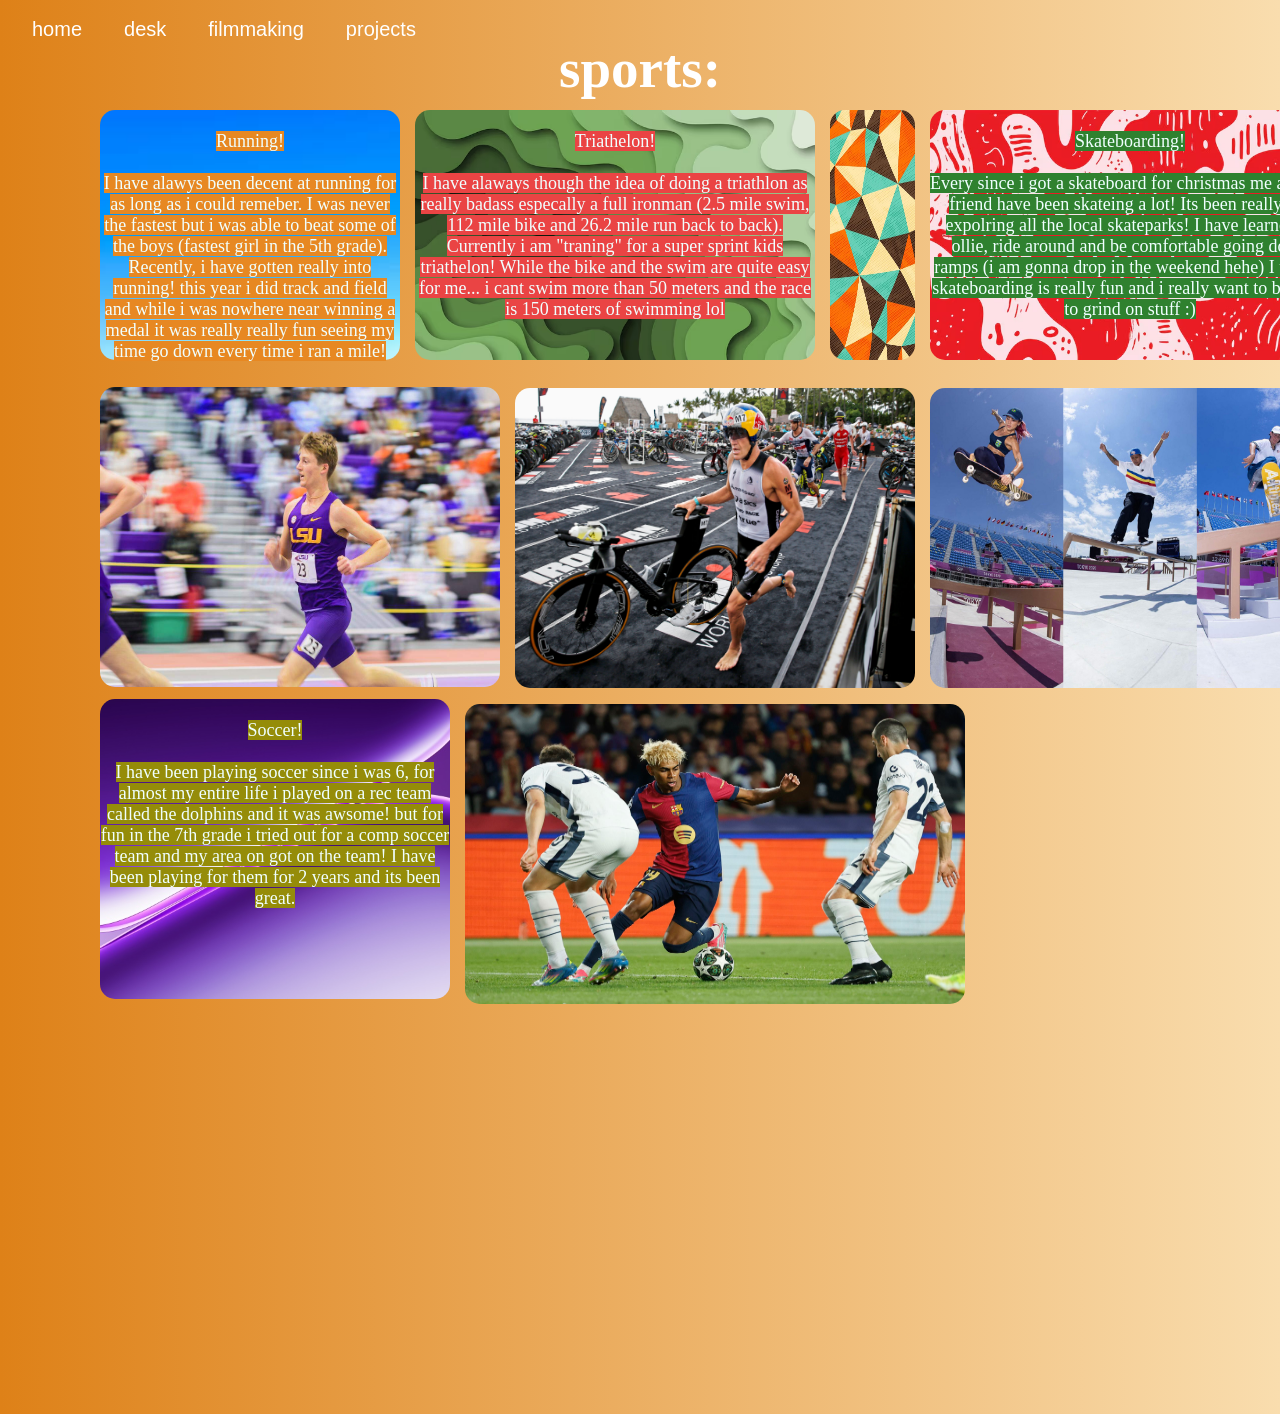
<file: athletics/athletics.html>
<!DOCTYPE html>
<html lang="en">
<head>
    <meta charset="UTF-8">
    <meta name="viewport" content="width=device-width, initial-scale=1.0">
    <title>athletics</title>
    <link rel="stylesheet" href="athletics.css">
    <link rel="icon"  href="cropped_circle_image.png">
</head>
<body id="background">
    <div class="headers">
        <a href="../index.html">home</a>
        <a href="../desk/desk.html">desk</a>
        <a href="../filmmakeing/film.html">filmmaking</a>
        <a href="../projects/projects.html">projects</a>
    </div>
    <h1 id="sportsT">sports:</h1>
    <div id="running">
        <mark id="runT">
            <br>
            Running!<br> <br> I have alawys been decent at running for as long as i could remeber. 
            I was never the fastest but i was able to beat some of the boys (fastest girl in the 5th grade).
            Recently, i have gotten really into running! this year i did track and field and while i was nowhere near winning a medal
            it was really really fun seeing my time go down every time i ran a mile!<br>
        </mark>
        <img id="runningM" src="TrentonSandlerWEB.jpeg">
    </div>
    
    <div id="triathelon">
        <mark id="triathelonT">
            <br>
            Triathelon!<br> <br> I have alaways though the idea of doing a triathlon as really badass especally a full ironman (2.5 mile swim, 112 mile bike and 26.2 mile run back to back). Currently i am "traning" for a super sprint kids triathelon! While the bike and the swim are quite easy for me... i cant swim more than 50 meters and the race is 150 meters of swimming lol<br>
        </mark>
        <img id="traithelonM" src="28virus-ironman01-superJumbo-v2.jpg">
    </div>
    </div>
    
    <div id="skateboarding">
        <mark id="skateboardingT">
            <br>
            Skateboarding!<br> <br> Every since i got a skateboard for christmas me and my friend have been skateing a lot! Its been really fun expolring all the local skateparks! I have learned to ollie, ride around and be comfortable going down ramps (i am gonna drop in the weekend hehe) I think i skateboarding is really fun and i really want to be a ble to grind on stuff :)<br>
        </mark>
        <img id="skateboardingnM" src="watch-tokyo-olympics-womens-skateboarding.jpg">
    </div>
    </div>
    <img id="image" src="vertical-textured-abstract-geometric-shapes-banner-vintage-retro-60s-70s-aesthetic-pattern-background-wavy-wave-shape-illustration-hippie-wall-wallpaper-backdrop-texture-interior-9-16-format-vector.jpg">
    <div id="soccer">
        
        <mark id="soccerT">
            <br>
            Soccer!<br> <br>I have been playing soccer since i was 6, for almost my entire life i played on a rec team called the dolphins and it was awsome! but for fun in the 7th grade i tried out for a comp soccer team and my area on got on the team! I have been playing for them for 2 years and its been great. <br>
        </mark>
        <img id="soccerM" src="ap25120744601184-20250501112206533.jpg">
    </div>
    </div>
    </div>
</body>
</html>
</file>
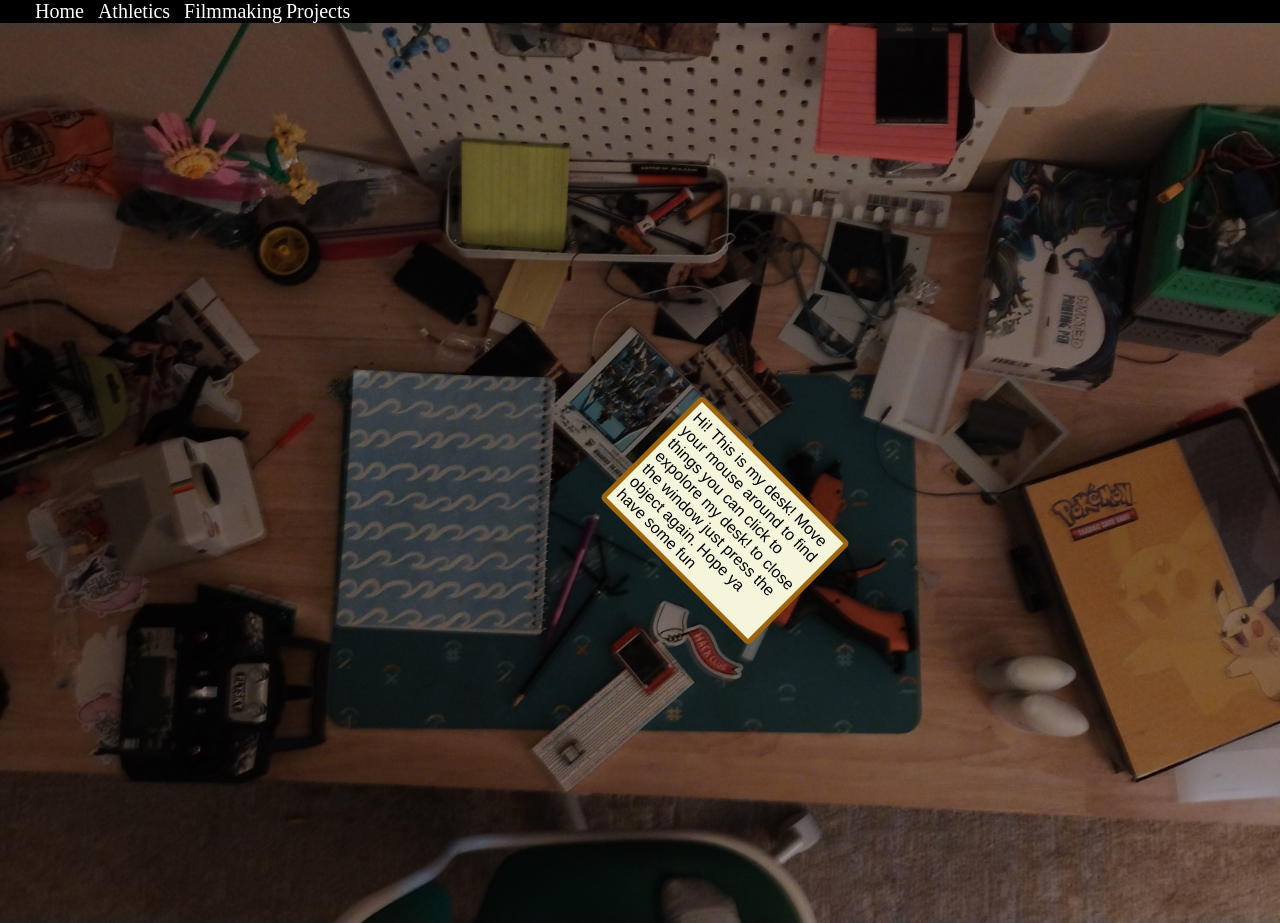
<file: desk/desk.html>
<!DOCTYPE html>
<html lang="en">
<head>
  <meta charset="UTF-8">
  <link rel="icon"  href="cropped_circle_image.png">
  <meta name="viewport" content="width=device-width, initial-scale=1.0">
  <link rel="stylesheet" href="desk.css">
  <title>desk</title>
</head>

<body style="background-color: rgb(0, 0, 0);">
  <a href="../index.html" style="color: white;
    text-align: center;
    text-decoration: none;
    font-size: 20px;
    position: relative;
    left: 35px;  
    ">Home</a>
    <a href="../athletics/athletics.html" style="color: white;
    text-align: center;
    text-decoration: none;
    font-size: 20px;
    position: relative;
    left: 45px;"  
    >Athletics</a>
    <a href="/Users/elliebonilla/Documents/WEBDEV/index.html" style="color: white;
    text-align: center;
    text-decoration: none;
    font-size: 20px;
    position: relative;
    left: 55px;  
    ">Filmmaking</a>
    <a href="/Users/elliebonilla/Documents/WEBDEV/index.html" style="color: white;
    text-align: center;
    text-decoration: none;
    font-size: 20px;
    position: relative;
    left: 55px;  
    ">Projects</a>
  <div id="desk">
    <img id="junk" src="./Junk.png"> 
    <button id="junkB"></button>
    <div id="junkT">
        Junk thats really all it is. Ummm its also on my beautifull ikea skadis i guess idk thats cool.
    </div>

    <img id="hotglue" src="HotGlueGun.png">
    <button id="hotglueB"></button>
    <div id="hotglueT">
        This is my trusty hot glue gun! i swear this thing must have battle scars by now, i have been using a lot over the mast 1.5 years i have had it and its seen some thing from battlebots to a molecule made out of foam this thing is one of my most well tested tool lol 
    </div>

    <img id="electronics" src="Electronics.png">
    <button id="electronicsB"></button>
    <div id="electronicsT">
        This is bin of electronics! half of the stuff in there is broken and super random lol, there are 3 layers to the bins. Layer 1 (bottem) is full of lego peices from a broken set i used to have on my desk. 2nd layer is a bunch of dupont wires and some batterys. 3rd layer is the real boss, that bin has screws, ESC's, batterys and motors!
    </div>
    
    <img id="deoterant" src="Deoterant.png">
    <button id="deoterantB"></button>
    <div id="deoterantT">
        Im really stinky and i keep deoterant on my desk so i wont froget in the morning :)
    </div>

    <img id="sticker" src="Sticker.png">
    <button id="stickerB"></button>
    <div id="stickerT">
        THIS IS A REALLY COOL HACK CLUB STICKER!!!! Hack club is a non profit for teenagers around the world to build cool projects just like this!
    </div>

    <img id="sunglasses" src="Sunglasses.png">
    <button id="sunglassesB"></button>
    <div id="sunglassesT">
        These are just some cooooooool shadessss, i think i "borrowed" them from a friend at some summer camp while paddle boarding
    </div>

    <img id="transmitter" src="Transmitter.png">
    <button id="transmitterB"></button>
    <div id="transmitterT">
        This is the transmitter i used to build my first ever battle bot!!!! While this controller honestly took way to long to figure out it has been a blast. This. flky sky transmitter is actully pretty common so we got lots of help when we broke something during a competion. I plan to use it in future projects, i would highly recommoned the flysky i-6
    </div>

    <img id="pokemon" src="Pokemon.png">
    <button id="pokemonB"></button>
    <div id="pokemonT">
        This is my binder of pokemon, this binder peaked at around 2nd-4th grade lol. I remeber bringing it to school one day just to get scammed by some 5th grader :(
    </div>

    <img id="camera" src="IMG_20260511_192706744.png">
    <button id="cameraB"></button>
      <div id="cameraT">
        This is a polaroid camera i got for my 13th birthday! I have taken lots of photos on this but then my little sister tired to help me refill the film and broke it. Well atleast i cant get the film out of the camera and its stuck in this spots that covers the entire image.
      </div>
  </div>
  <div id="coverUp">
     Hi! This is my desk! Move your mouse around to find things you can click to expolore my desk! to close the window just press the object again. Hope ya have some fun
  </div>
  
  
  
  <script src="desk.js"></script>
  
</body>
</html>
</file>
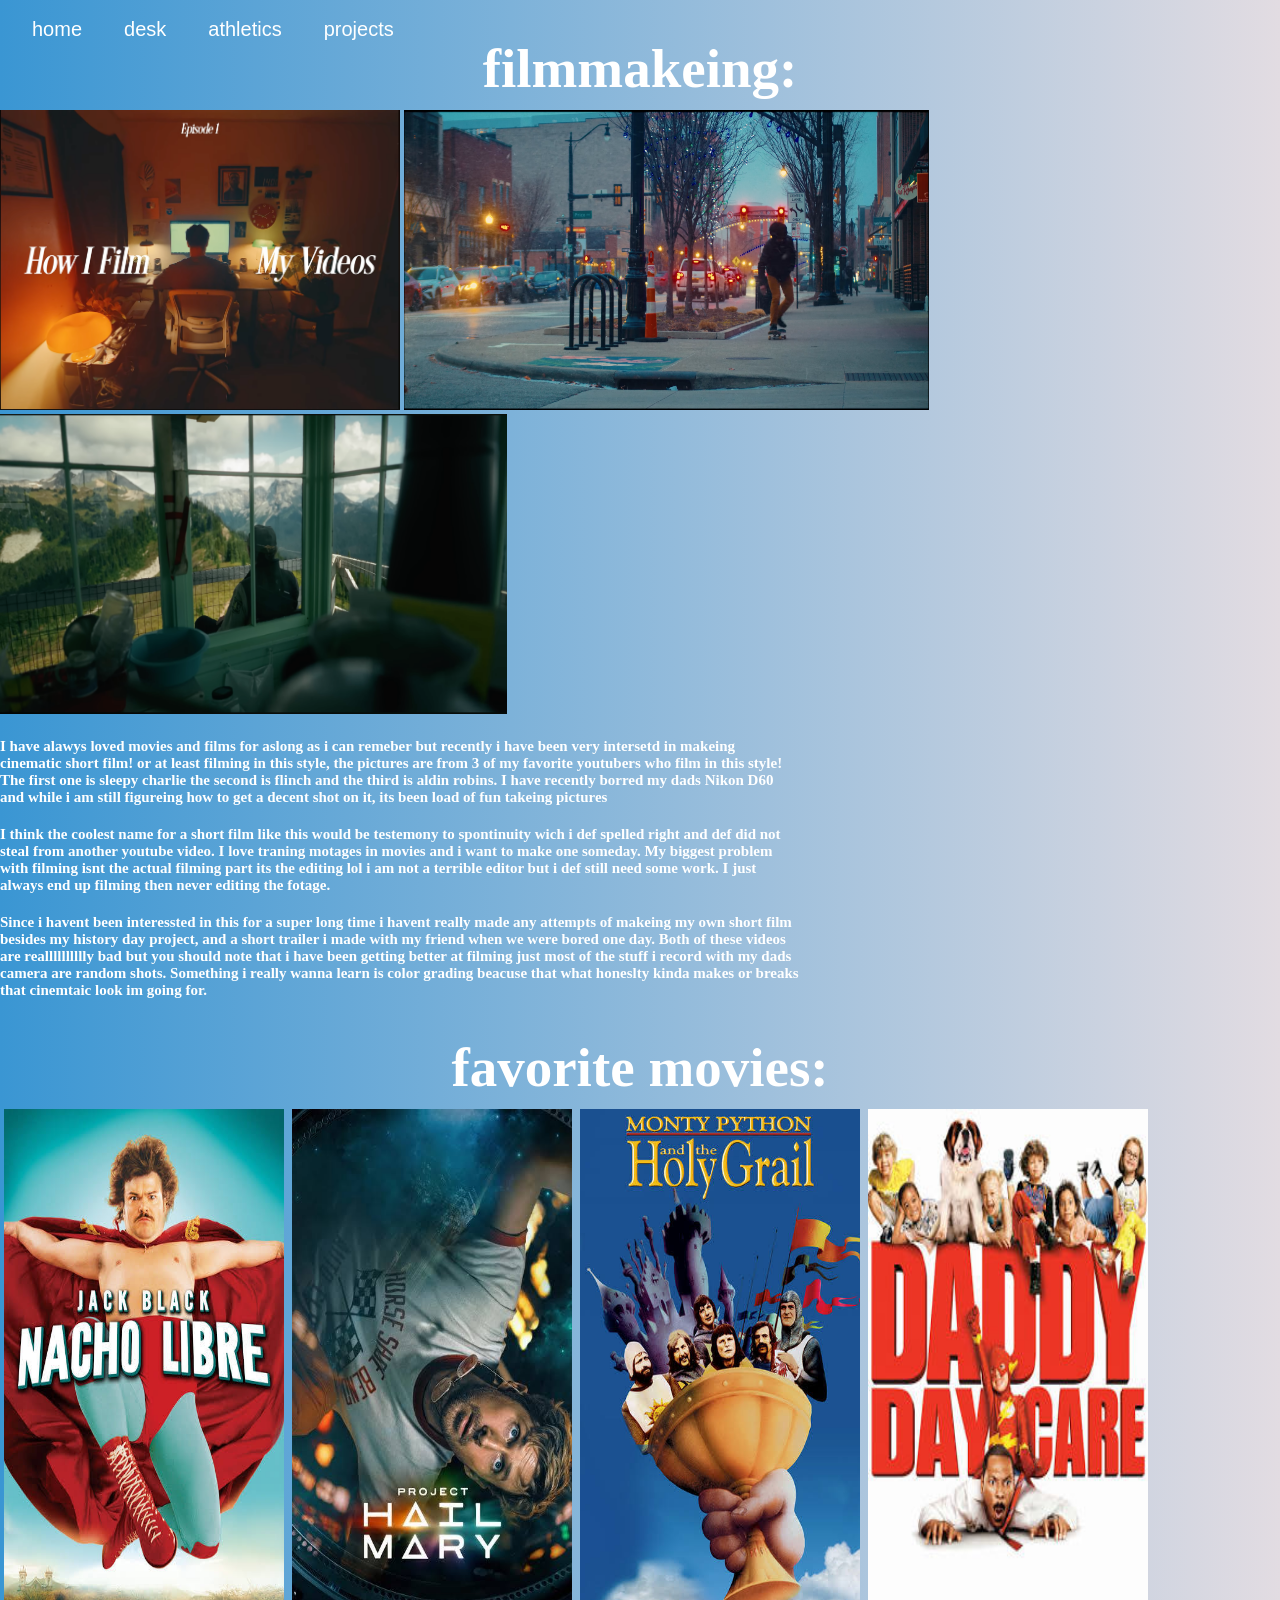
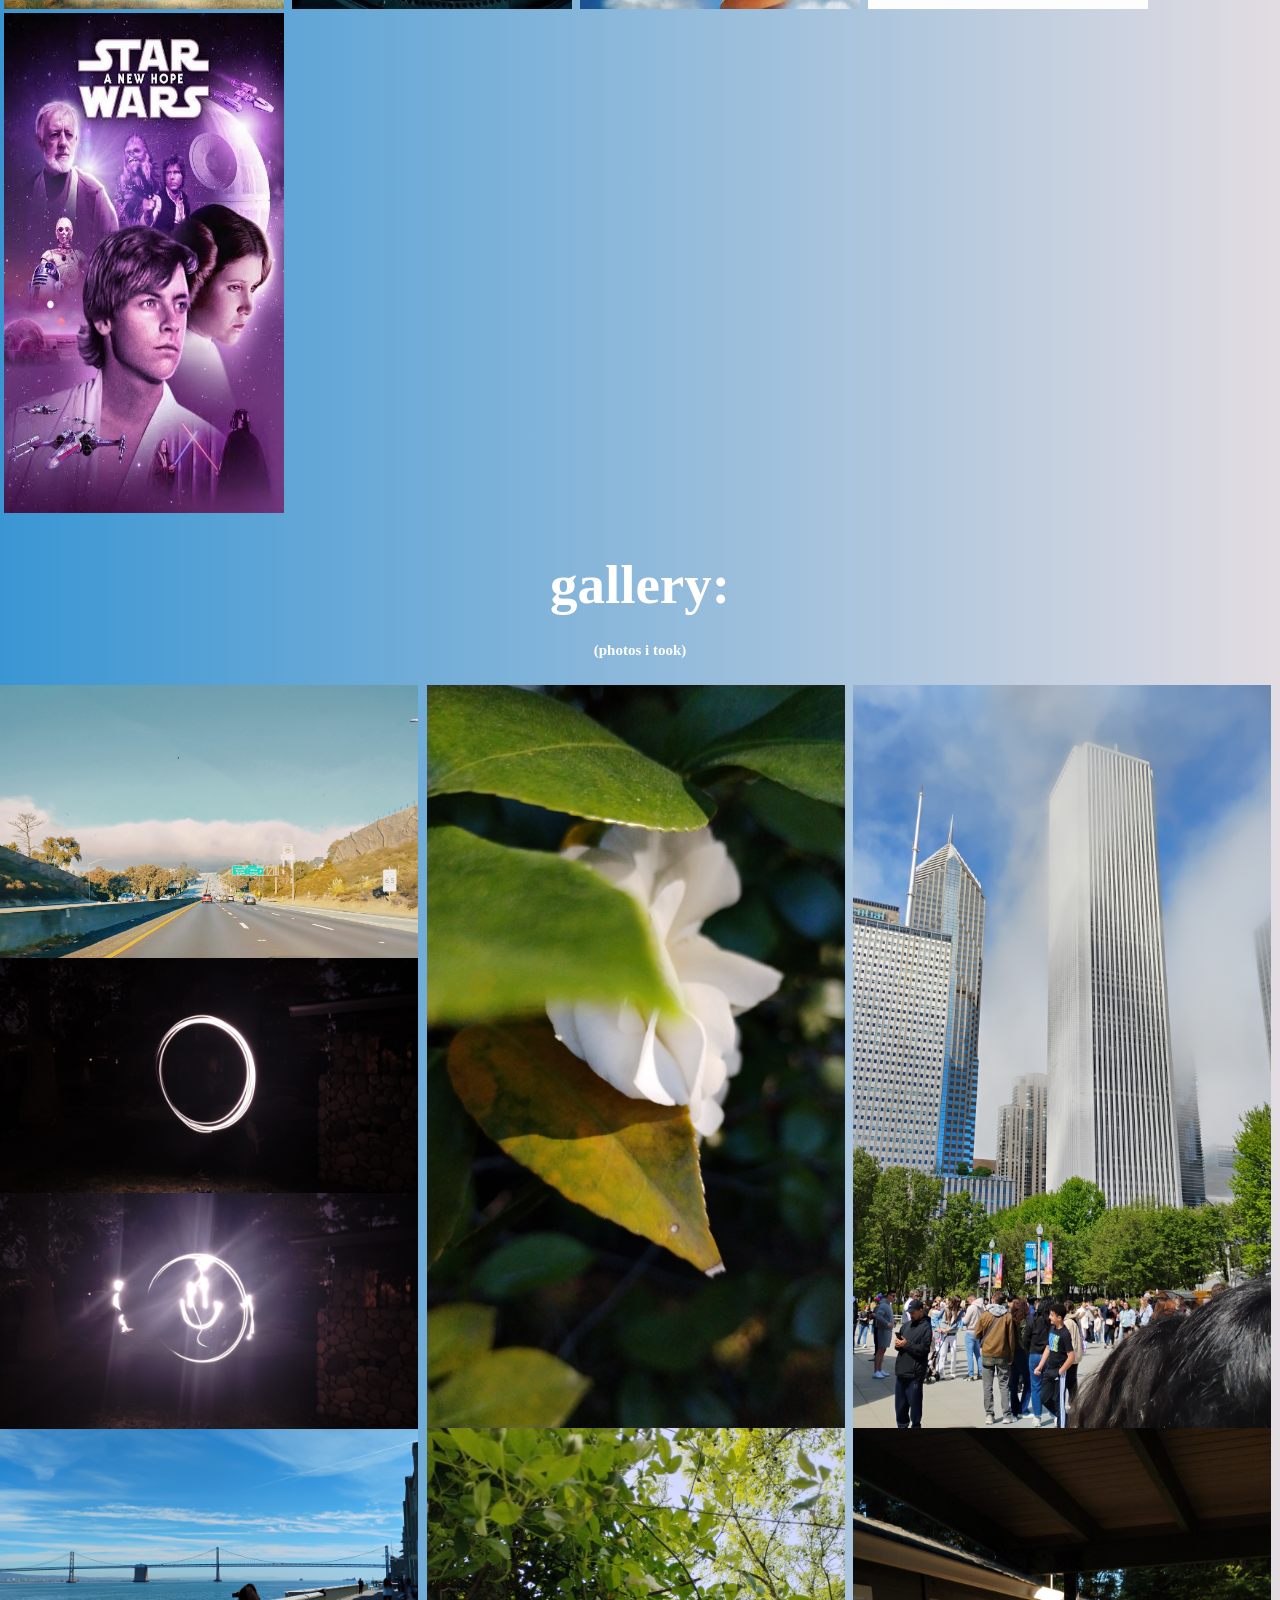
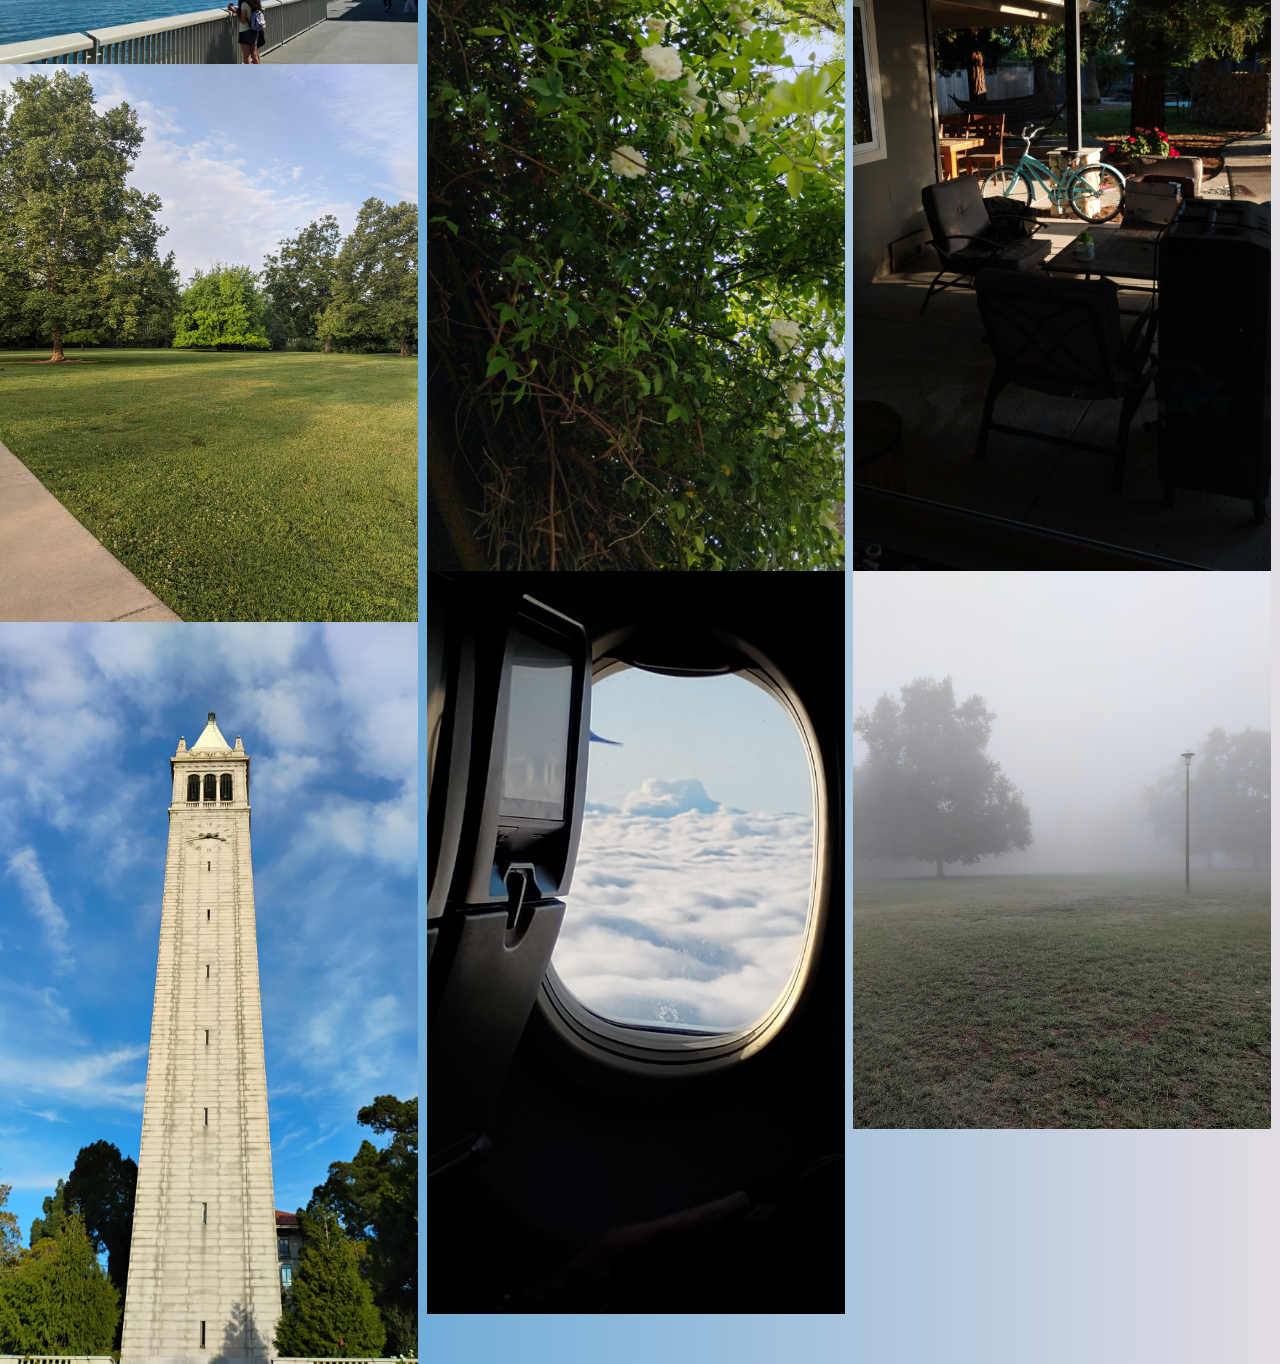
<file: filmmakeing/film.html>
<!DOCTYPE html>
<html lang="en">
<head>
    <meta charset="UTF-8">
    <meta name="viewport" content="width=device-width, initial-scale=1.0">
    <title>filmmaking</title>
    <link rel="stylesheet" href="film.css">
    <link rel="icon"  href="../cropped_circle_image.png">
</head>
<body id="background">
    <div class="headers">
        <a href="../index.html">home</a>
        <a href="../desk/desk.html">desk</a>
        <a href="../athletics/athletics.html">athletics</a>
        <a href="../projects/projects.html">projects</a>
    </div>
    <h1 id="filmmakeingT">filmmakeing:</h1>
    <img src="Screenshot 2026-05-25 at 8.27.39 AM.png" width="400px" height="300">
    <img src="Flinch.png" width="525px" height="300">
    <img src="Screenshot 2026-05-25 at 8.42.52 AM.png" width="507px" height="300">
    <h4 class="text">I have alawys loved movies and films for aslong as i can remeber but recently i have been very intersetd in makeing cinematic short film! or at least filming in this style, the pictures are from 3 of my favorite youtubers who film in this style! The first one is sleepy charlie the second is flinch and the third is aldin robins. I have recently borred my dads Nikon D60 and while i am still figureing how to get a decent shot on it, its been load of fun takeing pictures</h4>
    <h4 class="text"> I think the coolest name for a short film like this would be testemony to spontinuity wich i def spelled right and def did not steal from another youtube video. I love traning motages in movies and i want to make one someday. My biggest problem with filming isnt the actual filming part its the editing lol i am not a terrible editor but i def still need some work. I just always end up filming then never editing the fotage. </h4>
    <h4 class="text">Since i havent been interessted in this for a super long time i havent really made any attempts of makeing my own short film besides my history day project, and a short trailer i made with my friend when we were bored one day. Both of these videos are realllllllllly bad but you should note that i have been getting better at filming just most of the stuff i record with my dads camera are random shots. Something i really wanna learn is color grading beacuse that what honeslty kinda makes or breaks that cinemtaic look im going for.</h4> 
    <h1 id="filmmakeingT">favorite movies: </h1>
    <div class="containerM">
        <img src="pictures/nacho.jpeg" >
        <img src="pictures/hailmary.jpeg" >
        <img src="pictures/monty.jpeg" >
        <img src="pictures/daycare.jpeg" >
        <img src="pictures/star.jpeg" >
        
    </div>

    
    <h1 id="filmmakeingT">gallery: </h1>
    <h5 style="
    text-align: center;
    font-size: 15px;
    text-align: center;
    color: white;    
    padding: 1px;
    font-family: Georgia, 'Times New Roman', Times, serif">(photos i took)</h5>
    <div class="container">
        <img src="pictures/IMG_20251214_153716653_AE~2 (1).jpg" >
        <img src="pictures/IMG_20260220_195803536.jpg" >
        <img src="pictures/IMG_20260220_200008442 (1).jpg" >
        <img src="pictures/IMG_20260325_132056041.jpg" >
        <img src="pictures/PXL_20250430_142549475.jpg" >
        <img src="pictures/IMG_20260117_154327712.jpg" >
        <img src="pictures/IMG_20260305_153041605.jpg">
        <img src="pictures/IMG_20260307_142709089.jpg" >
        
        <img src="pictures/IMG_20260426_183255911.jpg">
        <img src="pictures/IMG_20260425_144842345.jpg" >
        <img src="pictures/IMG_20260508_070638529.jpg" >
        
        <img src="pictures/PXL_20251016_142506394.jpg" >
    </div>
</body>
</html>
</file>
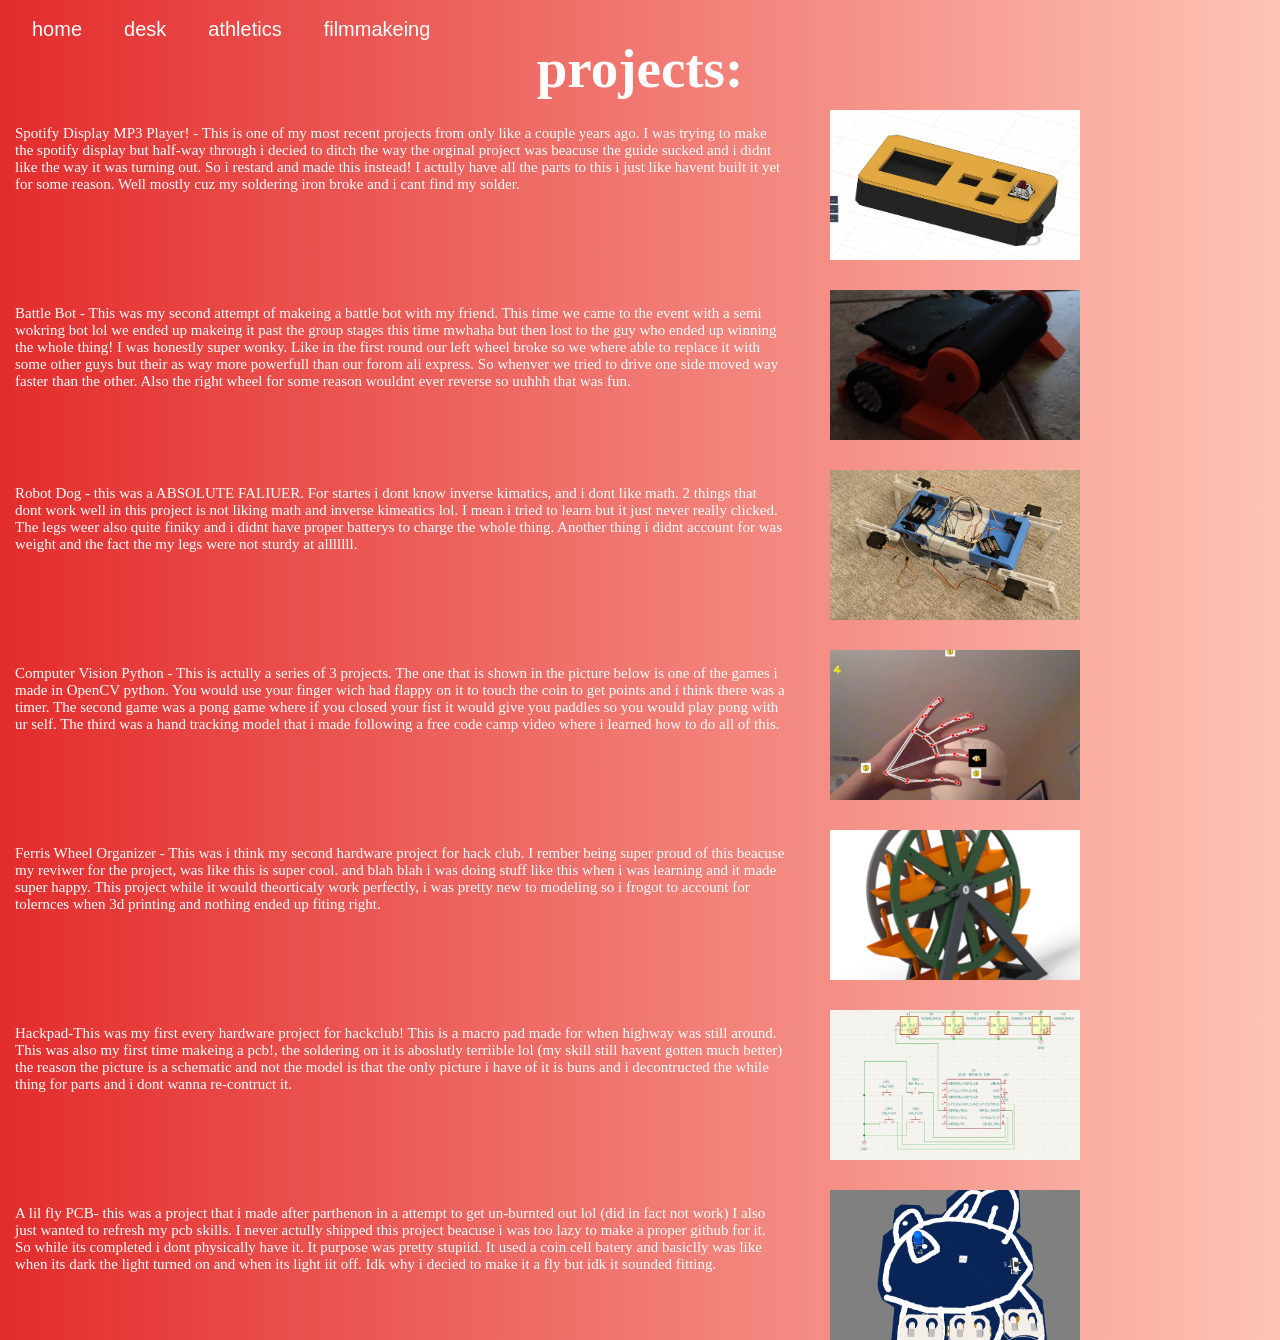
<file: projects/projects.html>
<!DOCTYPE html>
<html lang="en">
<head>
    <meta charset="UTF-8">
    <meta name="viewport" content="width=device-width, initial-scale=1.0">
    <title>projects</title>
    <link rel="stylesheet" href="projects.css">
    <link rel="icon"  href="../cropped_circle_image.png">
</head>
<body id="background">
    <div class="headers">
        <a href="../index.html">home</a>
        <a href="../desk/desk.html">desk</a>
        <a href="../athletics/athletics.html">athletics</a>
        <a href="../filmmakeing/film.html">filmmakeing</a>
    </div>
    <h1 id="projectT">projects:</h1>
    <div id="projects">
        <div id="spotify">Spotify Display MP3 Player! - This is one of my most recent projects from only like a couple years ago. I was trying to make the spotify display but half-way through i decied to ditch the way the orginal project was beacuse the guide sucked and i didnt like the way it was turning out. So i restard and made this instead! I actully have all the parts to this i just like havent built it yet for some reason. Well mostly cuz my soldering iron broke and i cant find my solder.
        </div>
        <img src="../570757057-c5f3b44c-2a29-4e2c-8e3d-798df5020821.png" >
        <div id="battleBot">Battle Bot - This was my second attempt of makeing a battle bot with my friend. This time we came to the event with a semi wokring bot lol we ended up makeing it past the group stages this time mwhaha but then lost to the guy who ended up winning the whole thing! I was honestly super wonky. Like in the first round our left wheel broke so we where able to replace it with some other guys but their as way more powerfull than our forom ali express. So whenver we tried to drive one side moved way faster than the other. Also the right wheel for some reason wouldnt ever reverse so uuhhh that was fun.
        </div>
        <img src="../IMG_20260520_172836633.jpg" >
        <div id="robotDog">Robot Dog - this was a ABSOLUTE FALIUER. For startes i dont know inverse kimatics, and i dont like math. 2 things that dont work well in this project is not liking math and inverse kimeatics lol. I mean i tried to learn but it just never really clicked. The legs weer also quite finiky and i didnt have proper batterys to charge the whole thing. Another thing i didnt account for was weight and the fact the my legs were not sturdy at alllllll.
        </div>
        <img src="PXL_20250903_033354945.jpg">
        <div id="vision">Computer Vision Python - This is actully a series of 3 projects. The one that is shown in the picture below is one of the games i made in OpenCV python. You would use your finger wich had flappy on it to touch the coin to get points and i think there was a timer. The second game was a pong game where if you closed your fist it would give you paddles so you would play pong with ur self. The third was a hand tracking model that i made following a free code camp video where i learned how to do all of this.
        </div>
        <img src="../Screenshot 2026-05-20 at 5.44.58 PM.png" >
        <div id="wheel">Ferris Wheel Organizer - This was i think my second hardware project for hack club. I rember being super proud of this beacuse my reviwer for the project, was like this is super cool. and blah blah i was doing stuff like this when i was learning and it made super happy. This project while it would theorticaly work perfectly, i was pretty new to modeling so i frogot to account for tolernces when 3d printing and nothing ended up fiting right.
        </div>
        <img src="../Screenshot 2026-05-20 at 5.46.47 PM.png">
        <div id="hackapd1">Hackpad-This was my first every hardware project for hackclub! This is a macro pad made for when highway was still around. This was also my first time makeing a pcb!, the soldering on it is aboslutly terriible lol (my skill still havent gotten much better) the reason the picture is a schematic and not the model is that the only picture i have of it is buns and i decontructed the while thing for parts and i dont wanna re-contruct it.
        </div>
        <img src="471107379-10d2c5d9-22b8-4985-96a3-6752c143daab.png" >
        <div id="fly">A lil fly PCB- this was a project that i made after parthenon in a attempt to get un-burnted out lol (did in fact not work) I also just wanted to refresh my pcb skills. I never actully shipped this project beacuse i was too lazy to make a proper github for it. So while its completed i dont physically have it. It purpose was pretty stupiid. It used a coin cell batery and basiclly was like when its dark the light turned on and when its light iit off. Idk why i decied to make it a fly but idk it sounded fitting.
        </div>
        <img src="../518410551-b64500c1-b995-4a6a-8e0b-95a4a7c3f738.png" >
    </div>
</body>
</html>
</file>
<file: athletics/athletics.css>
#background {
    background-image: linear-gradient(90deg, rgb(222, 129, 24), rgb(249, 221, 174));
    background-repeat: no-repeat;
    background-size: cover;
    min-height: 100vh;
    background-attachment: scroll;
    margin: 0px;
}
.headers a {
    
    color: white;
    text-align: center;
    padding: 14px 16px;
    text-decoration: none;
    font-size: 20px;
    font-family: 'Trebuchet MS', 'Lucida Sans Unicode', 'Lucida Grande', 'Lucida Sans', Arial, sans-serif;
}
.headers {
    position: absolute;
    top: -10px;
    left: 0;
    display: flex;
    gap: 10px;
    padding: 14px 16px;
}
#sportsT {
    font-size: 55px;
    text-align: center;
    color: white;    
    margin-bottom: 10px;
    font-family: Georgia, 'Times New Roman', Times, serif
}
#running {
    position: relative;
    background-image: url(images\ \(1\).jpeg);
    background-size: cover;
    background-repeat: no-repeat;
    background-position: center;
    left:100px;
    border-radius: 15px;
    width: 300px;
    height: 250px;
    text-align: center;
    
}
#runningM {
    position: relative;
    background-image: url(images\ \(1\).jpeg);
    background-size: cover;
    background-repeat: no-repeat;
    background-position: center;
    left:auto;
    border-radius: 15px;
    width: 400px;
    height: 300px;
    text-align: center;
    top: 25px;
    
}
#runT {
    background-color: rgb(231, 136, 34); 
    color: azure;
    font-size: large;
    text-align: center;
    margin: 0;
    width: 100%;
}
#triathelon {
    position: relative;
    background-image: url(abstract-paper-cut-green-background_474888-7141.avif);
    background-size: cover;
    background-repeat: no-repeat;
    background-position: center;
    left:415px;
    border-radius: 15px;
    width: 400px;
    height: 250px;
    top: -250px;
    text-align: center;
}
#triathelonT {
    background-color: rgb(234, 68, 68); 
    color: azure;
    font-size: large;
    text-align: center;
    margin: 0;
    width: 100%;
    text-align: center;
}
#traithelonM {
    position: relative;
    left:100px;
    border-radius: 15px;
    width: 400px;
    height: 300px;
    text-align: center;
    top: 68px;
}

#skateboarding {
    position: relative;
    background-image: url(red-liquid-ink-texture-design_1409-10383.avif);
    background-size: cover;
    background-repeat: no-repeat;
    background-position: center;
    left:930px;
    border-radius: 15px;
    width: 400px;
    height: 250px;
    top: -500px;
    text-align: center;
}
#skateboardingT {
    background-color: rgb(47, 129, 47); 
    color: azure;
    font-size: large;
    text-align: center;
    margin: 0;
    width: 100%;
    text-align: center;
}
#skateboardingnM {
    position: relative;
    left:auto;
    border-radius: 15px;
    width: 400px;
    height: 300px;
    text-align: center;
    top: 68px;
}
#image {
    position: relative;
    left:830px;
    border-radius: 15px;
    width: 85px;
    height: 250px;
    text-align: center;
    top: -750px;
}
#soccer {
    position: relative;
    background-image: url(25022.jpg);
    background-size: cover;
    background-repeat: no-repeat;
    background-position: center;
    left: 100px;
    border-radius: 15px;
    width: 350px;
    height: 300px;
    top: -415px;
    text-align: center;
}
#soccerT {
    background-color: rgb(149, 140, 9); 
    color: azure;
    font-size: large;
    text-align: center;
    margin: 0;
    width: 100%;
    text-align: center;
}
#soccerM {
    position: relative;
    left:365px;
    border-radius: 15px;
    width: 500px;
    height: 300px;
    text-align: center;
    top: -205px;
}
</file>
<file: desk/desk.css>
html, body {
      margin: 0;
      height: 100%;
    }
#desk {
    width: 100%;
    height: 100%;
    position: relative;
    background-image: url('IMG_20260511_192706744.jpg');
    background-size: cover;
    background-position: center;
    background-repeat: no-repeat;
}
#junk {
    position: absolute;
    top: 0;
    left: 0;
    width: 100%;
    height: 100%;
    object-fit: cover;
    cursor: pointer;
    pointer-events: none;
}
#junkB {
    width: 250px;
    height: 100px;
    margin-top: 100px;
    margin-bottom: 50px;
    margin-left: 555px;
    margin-right: 500px;
    background-color: transparent;   
    border-style: none;
}
#junkT {
    position: relative;
    background-color: rgb(251, 235, 232);
    border-style: solid;
    border-color: rgb(224, 49, 189);
    border-width: 5px;
    border-radius: 5px;
    height: 80px;
    width: 220px;
    display: none;
    margin-left: 540px;
    margin-top: -20px;
    padding: 5px;
    z-index: 2;
    font-family: 'Trebuchet MS', 'Lucida Sans Unicode', 'Lucida Grande', 'Lucida Sans', Arial, sans-serif;
}
#hotglue {
    position: absolute;
    top: 0;
    left: 0;
    width: 100%;
    height: 100%;
    object-fit: cover;
    cursor: pointer;
    pointer-events: none;
}
#hotglueB {
    width: 135px;
    height: 150px;
    margin-top: 140px;
    margin-left: 825px;
    background-color: transparent;   
    border-style: none;
}
#hotglueT {
    position: relative;
    background-color: rgb(251, 235, 232);
    border-style: solid;
    border-color: rgb(214, 105, 21);
    border-width: 5px;
    border-radius: 5px;
    height: 195px;
    width: 200px;
    display: none;
    margin-left: 885px;
    margin-top: -400px;
    padding: 5px;
    z-index: 2;
    font-family: 'Trebuchet MS', 'Lucida Sans Unicode', 'Lucida Grande', 'Lucida Sans', Arial, sans-serif;
}
#electronics {
    position: absolute;
    top: 0;
    left: 0;
    width: 100%;
    height: 100%;
    object-fit: cover;
    cursor: pointer;
    pointer-events: none;
}
#electronicsB {
    position: absolute;
    top: 50px;
    left: 1180px;
    width: 150px;
    height: 200px;
    background-color: transparent;
    border-style: none;
    cursor: pointer;
}
#electronicsT {
    position: relative;
    background-color: rgb(251, 235, 232);
    border-style: solid;
    border-color: rgb(99, 168, 42);
    border-width: 5px;
    border-radius: 5px;
    height: 250px;
    width: 200px;
    display: none;
    margin-left: 935px;
    margin-top: -400px;
    padding: 5px;
    z-index: 2;
    font-family: 'Trebuchet MS', 'Lucida Sans Unicode', 'Lucida Grande', 'Lucida Sans', Arial, sans-serif;
}
#deoterant {
    position: absolute;
    top: 0;
    left: 0;
    width: 100%;
    height: 100%;
    object-fit: cover;
    cursor: pointer;
    pointer-events: none;
}
#deoterantB {
    position: absolute;
    top: 530px;
    left: 1020px;
    width: 100px;
    height: 100px;
    background-color: transparent;
    border-style: none;
    cursor: pointer;
}
#deoterantT {
    position: relative;
    background-color: rgb(251, 235, 232);
    border-style: solid;
    border-color: rgb(16, 172, 245);
    border-width: 5px;
    border-radius: 5px;
    height: 85px;
    width: 180px;
    display: none;
    margin-left: 825px;
    margin-top: 50px;
    padding: 5px;
    z-index: 2;
    font-family: 'Trebuchet MS', 'Lucida Sans Unicode', 'Lucida Grande', 'Lucida Sans', Arial, sans-serif;
}
#sticker {
    position: absolute;
    top: 0;
    left: 0;
    width: 100%;
    height: 100%;
    object-fit: cover;
    cursor: pointer;
    pointer-events: none;
}
#stickerB {
    position: absolute;
    top: 510px;
    left: 720px;
    width: 70px;
    height: 50px;
    background-color: transparent;
    border-style: none;
    cursor: pointer;
}
#stickerT {
    position: relative;
    background-color: rgb(251, 235, 232);
    border-style: solid;
    border-color: rgb(245, 31, 16);
    border-width: 5px;
    border-radius: 5px;
    height: 110px;
    width: 180px;
    display: none;
    margin-left: 700px;
    margin-top: 50px;
    padding: 5px;
    z-index: 2;
    font-family: 'Trebuchet MS', 'Lucida Sans Unicode', 'Lucida Grande', 'Lucida Sans', Arial, sans-serif;
}
#sunglasses {
    position: absolute;
    top: 0;
    left: 0;
    width: 100%;
    height: 100%;
    object-fit: cover;
    cursor: pointer;
    pointer-events: none;
}
#sunglassesB {
    position: absolute;
    top: 620px;
    left: 1355px;
    width: 85px;
    height: 50px;
    background-color: transparent;
    border-style: none;
    cursor: pointer;
    rotate: 45deg;
}
#sunglassesT {
    position: relative;
    background-color: rgb(251, 235, 232);
    border-style: solid;
    border-color: rgb(245, 184, 16);
    border-width: 5px;
    border-radius: 5px;
    height: 110px;
    width: 180px;
    display: none;
    margin-left: 1125px;
    margin-top: -10px;
    padding: 5px;
    z-index: 2;
    font-family: 'Trebuchet MS', 'Lucida Sans Unicode', 'Lucida Grande', 'Lucida Sans', Arial, sans-serif;
}
#transmitter {
    position: absolute;
    top: 0;
    left: 0;
    width: 100%;
    height: 100%;
    object-fit: cover;
    cursor: pointer;
    pointer-events: none;
}
#transmitterB {
    position: absolute;
    top: 520px;
    left: 265px;
    width: 150px;
    height: 150px;
    background-color: transparent;
    border-style: none;
    cursor: pointer;
}
#transmitterT {
    position: relative;
    background-color: rgb(247, 86, 58);
    border-style: solid;
    border-color: rgb(96, 90, 82);
    border-width: 5px;
    border-radius: 5px;
    height: 260px;
    width: 200px;
    display: none;
    margin-left: 30px;
    margin-top: -200px;
    padding: 5px;
    font-family: 'Trebuchet MS', 'Lucida Sans Unicode', 'Lucida Grande', 'Lucida Sans', Arial, sans-serif;
}
#pokemon {
    position: absolute;
    top: 0;
    left: 0;
    width: 100%;
    height: 100%;
    object-fit: cover;
    cursor: pointer;
    pointer-events: none;
}
#pokemonB {
    position: absolute;
    top: 355px;
    left: 1120px;
    width: 250px;
    height: 250px;
    background-color: transparent;
    border-style: none;
    cursor: pointer;
    rotate: 70deg;
}
#pokemon {
    position: absolute;
    top: 0;
    left: 0;
    width: 100%;
    height: 100%;
    object-fit: cover;
    cursor: pointer;
    pointer-events: none;
}
#pokemonB {
    position: absolute;
    top: 355px;
    left: 1120px;
    width: 250px;
    height: 250px;
    background-color: transparent;
    border-style: none;
    cursor: pointer;
    rotate: 70deg;
}
#pokemonT {
    position: relative;
    background-color: rgb(255, 202, 44);
    border-style: solid;
    border-color: rgb(96, 90, 82);
    border-width: 5px;
    border-radius: 5px;
    height: 140px;
    width: 200px;
    display: none;
    margin-left: 1120px;
    margin-top: -400px;
    padding: 5px;
    font-family: 'Trebuchet MS', 'Lucida Sans Unicode', 'Lucida Grande', 'Lucida Sans', Arial, sans-serif;
}
#camera {
    position: absolute;
    top: 0;
    left: 0;
    width: 100%;
    height: 100%;
    object-fit: cover;
    cursor: pointer;
    pointer-events: none;
}
#cameraB {
    position: absolute;
    top: 360px;
    left: 240px;
    width: 150px;
    height: 100px;
    background-color: transparent;
    border-style: none;
    cursor: pointer;
    rotate: -15deg;
    
}
#cameraT {
    position: relative;
    background-color: beige;
    border-style: solid;
    border-color: rgb(159, 101, 14);
    border-width: 5px;
    border-radius: 5px;
    height: 200px;
    width: 200px;
    display: none;
    margin-left: 250px;
    margin-top: -450px;
    padding: 5px;
    font-family: 'Trebuchet MS', 'Lucida Sans Unicode', 'Lucida Grande', 'Lucida Sans', Arial, sans-serif;
}
#coverUp {
    position: relative;
    background-color: beige;
    border-style: solid;
    border-color: rgb(159, 101, 14);
    border-width: 5px;
    border-radius: 5px;
    height: 125px;
    width: 190px;
    margin-left: 620px;
    margin-top: -475px;
    padding: 5px;
    rotate: 45deg;
    z-index:0;
    font-family: 'Trebuchet MS', 'Lucida Sans Unicode', 'Lucida Grande', 'Lucida Sans', Arial, sans-serif;
}
</file>
<file: filmmakeing/film.css>
#background {
    background-image: linear-gradient(90deg, rgb(58, 150, 211), rgb(226, 220, 226));
    background-repeat: no-repeat;
    background-size: cover;
    min-height: 100vh;
    background-attachment: scroll;
    margin: 0px;
}
.headers a {
    
    color: white;
    text-align: center;
    padding: 14px 16px;
    text-decoration: none;
    font-size: 20px;
    font-family: 'Trebuchet MS', 'Lucida Sans Unicode', 'Lucida Grande', 'Lucida Sans', Arial, sans-serif;
}
.headers {
    position: absolute;
    top: -10px;
    left: 0;
    display: flex;
    gap: 10px;
    padding: 14px 16px;
}
#filmmakeingT {
    font-size: 55px;
    text-align: center;
    color: white;    
    margin-bottom: 10px;
    font-family: Georgia, 'Times New Roman', Times, serif
}
.text{
    width: 800px;
    font-size: 15px;
    text-align: left;
    color: white;    
    margin-bottom: 10px;
    font-family: Georgia, 'Times New Roman', Times, serif;
    justify-self: center;
}

body{
    margin: 0;
}
.container {
    columns: 3;
    column-gap: 0;
}

.container > img {
    width: 98%;
    height: auto;
    display: block;
    break-inside: avoid;
    justify-self: center;
}
.containerM > img {
    width: 280px;
    height: 500px;
    justify-self: center;
    align-items: center;
    align-self: center;
    align-content: center;
    justify-content: center;
    margin-left: 4px;
}
</file>
<file: projects/projects.css>
#background {
    background-image: linear-gradient(90deg, rgb(227, 44, 44), rgb(254, 196, 182));
    background-repeat: no-repeat;
    background-size: cover;
    min-height: 100vh;
    background-attachment: scroll;
    margin: 0px;
}
.headers a {
    
    color: white;
    text-align: center;
    padding: 14px 16px;
    text-decoration: none;
    font-size: 20px;
    font-family: 'Trebuchet MS', 'Lucida Sans Unicode', 'Lucida Grande', 'Lucida Sans', Arial, sans-serif;
}
.headers {
    position: absolute;
    top: -10px;
    left: 0;
    display: flex;
    gap: 10px;
    padding: 14px 16px;
}
#projectT {
    font-size: 55px;
    text-align: center;
    color: white;    
    margin-bottom: 10px;
    font-family: Georgia, 'Times New Roman', Times, serif
}
.text {
    width: 800px;
    font-size: 15px;
    text-align: left;
    color: white;    
    margin-bottom: 10px;
    font-family: Georgia, 'Times New Roman', Times, serif;
    justify-self: center;
}

#projects {
    display: grid;
    grid-template-columns: 800px 250px;
    column-gap: 30px;
    row-gap: 30px;
    align-items: start;
}

#projects > div {   
    text-align: left;
    font-size: 15px;
    color: white;    
    font-family: Georgia, 'Times New Roman', Times, serif;
    gap: 10px;
    padding: 15px;
}

#projects > img {
    width: 250px;
    height: 150px;
    object-fit: cover;
    justify-self: center;
}
</file>
